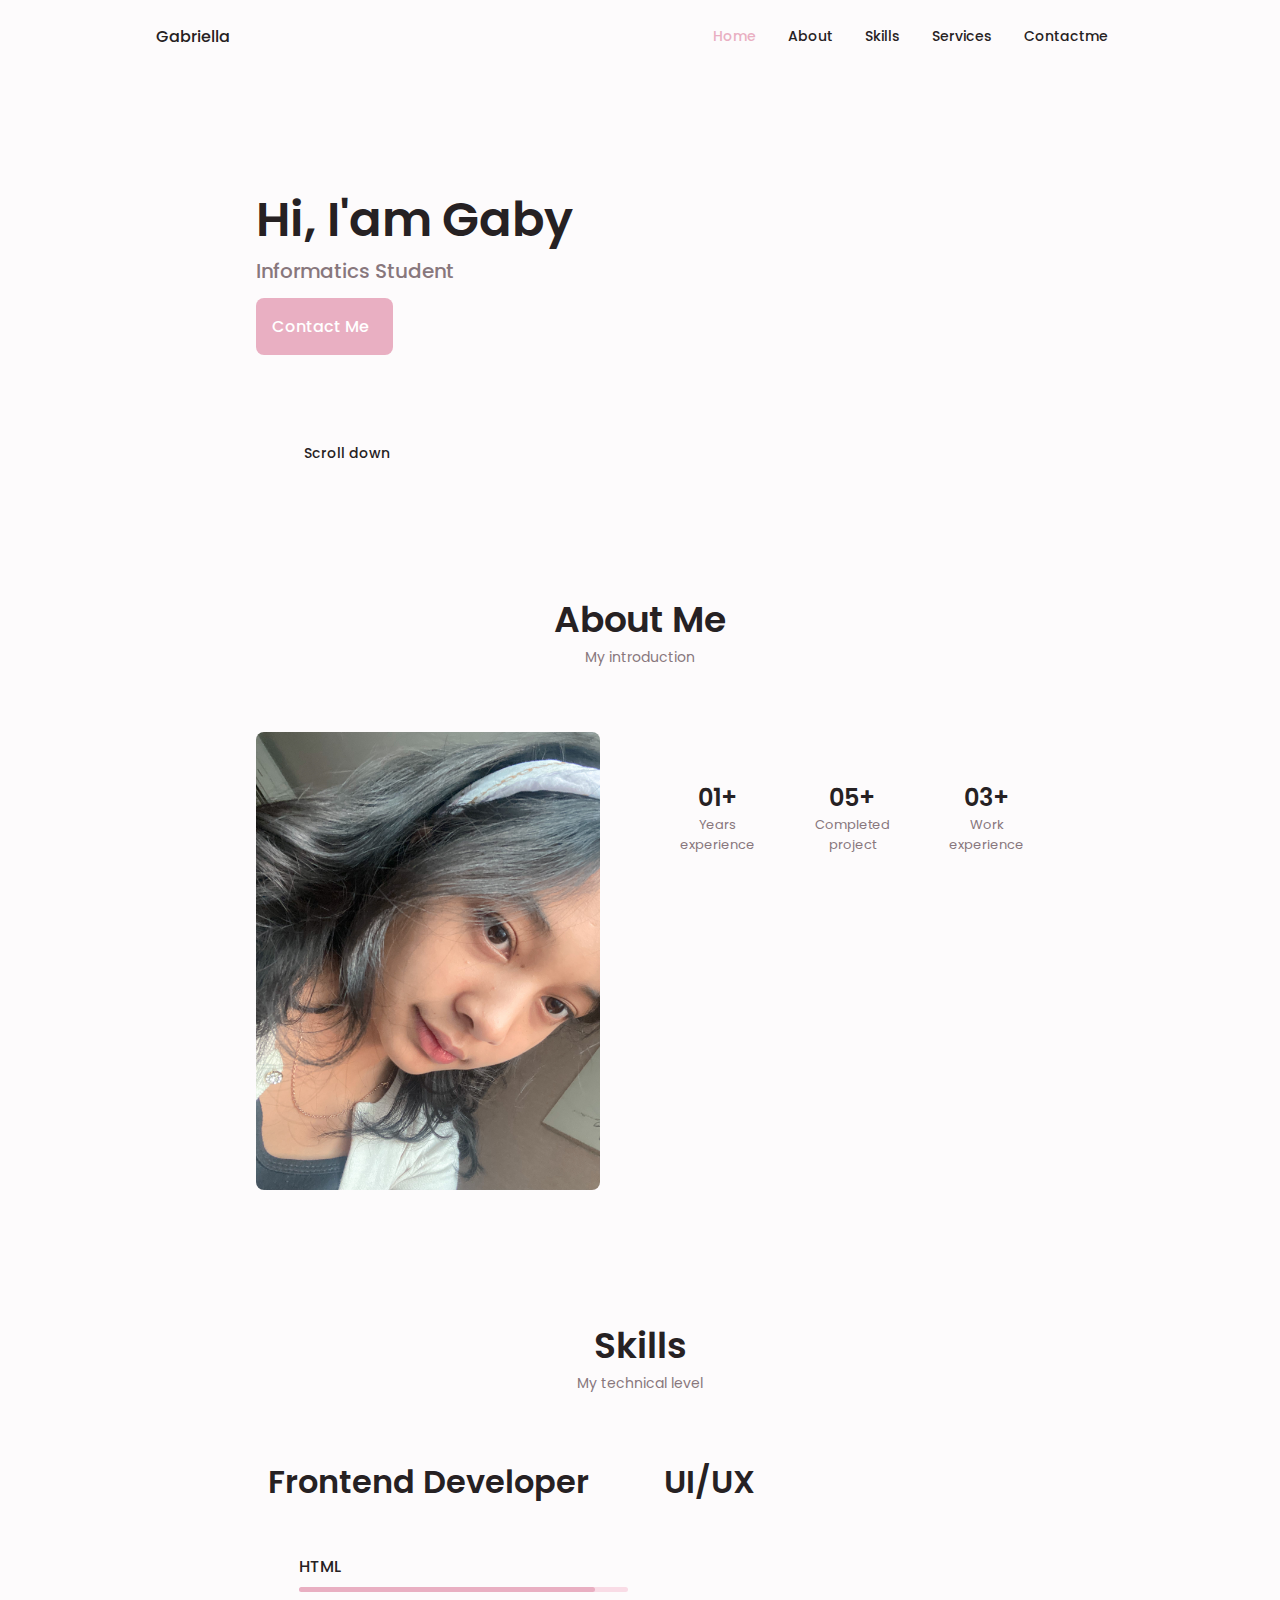
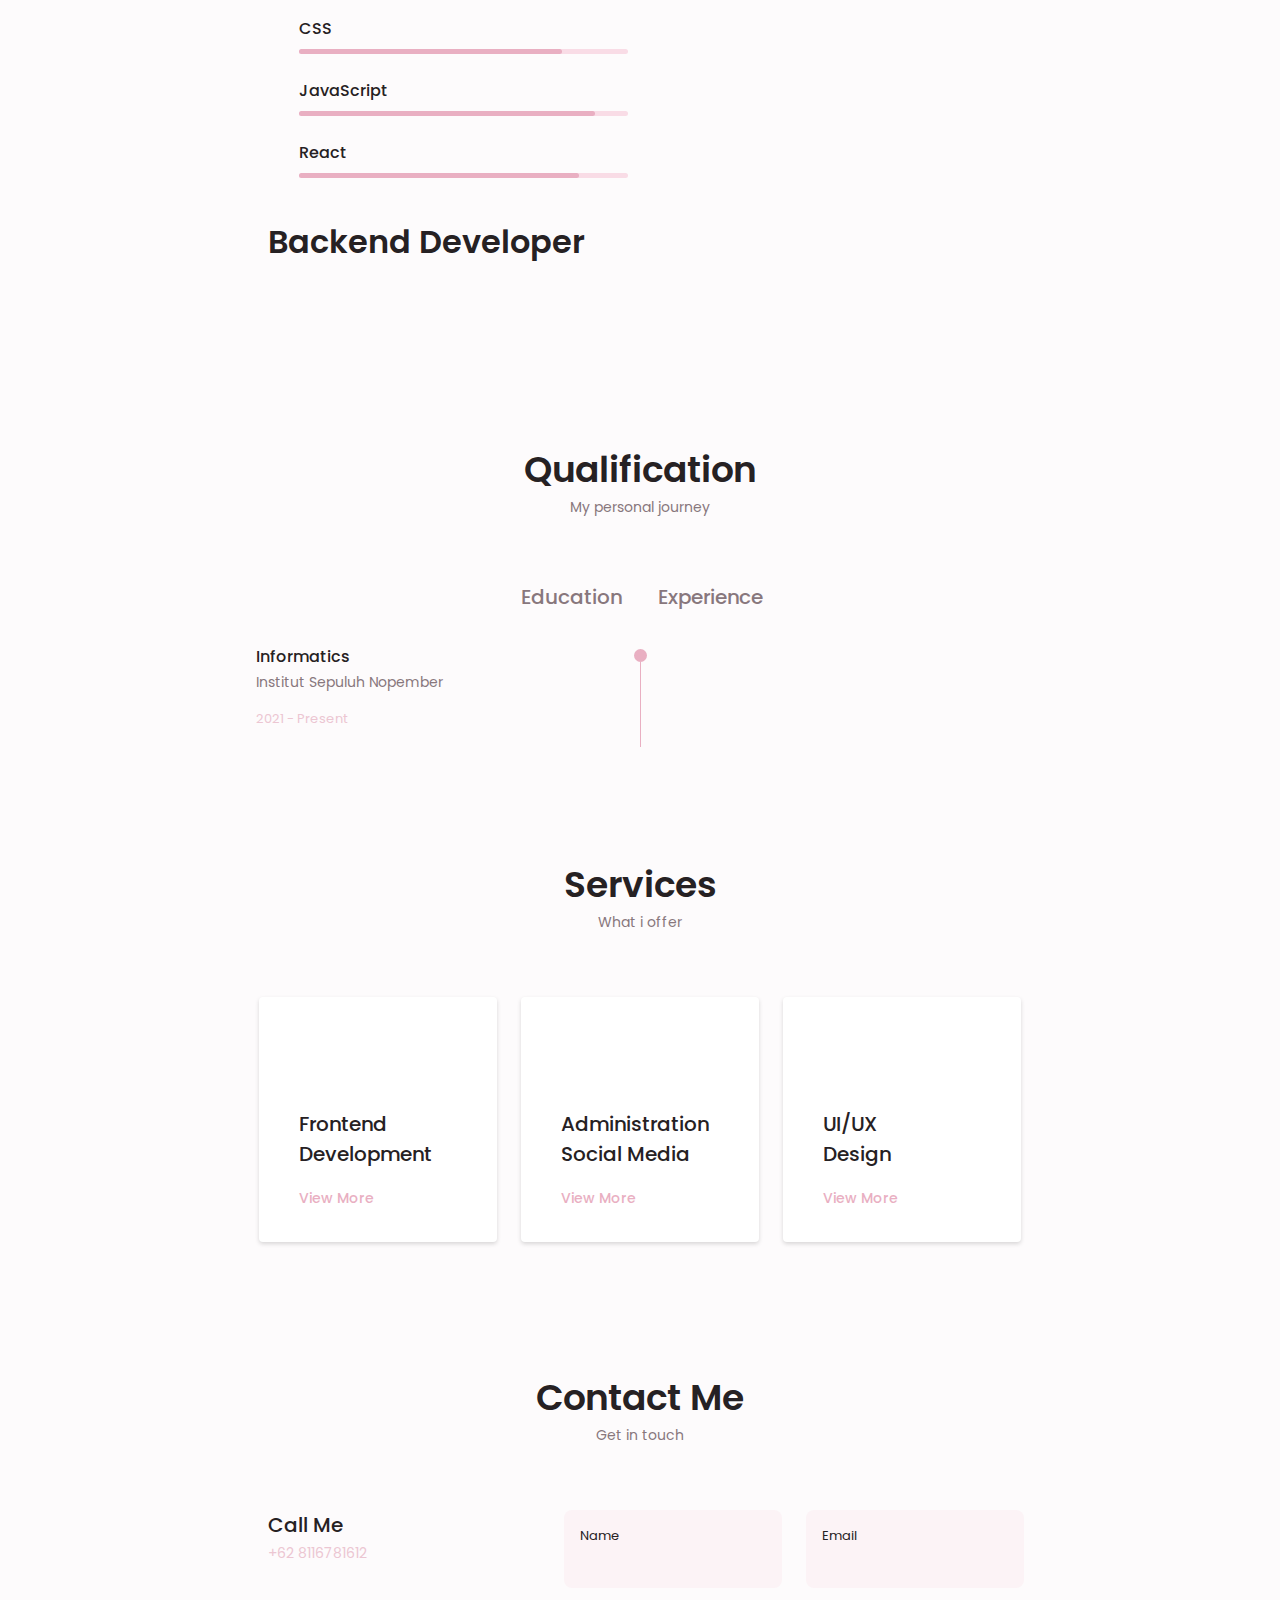
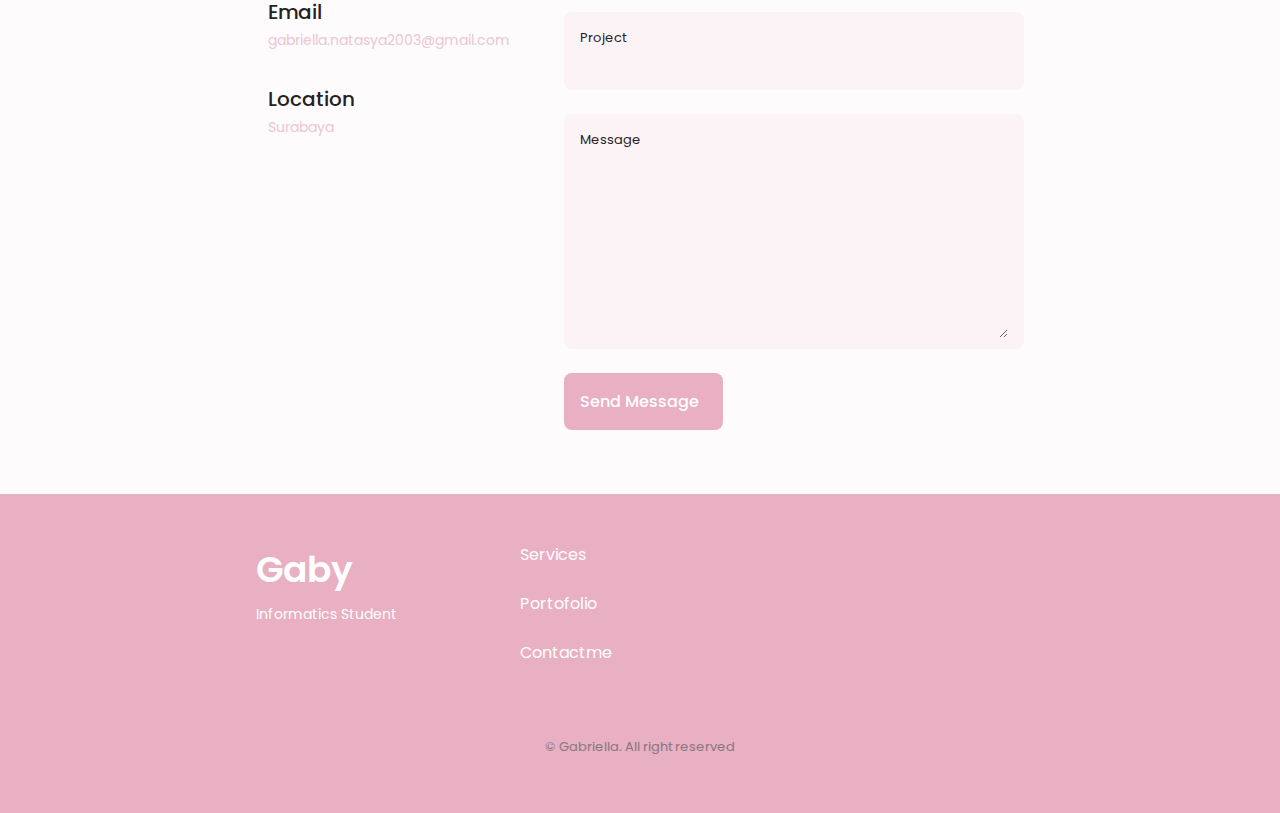
<file: index.html>
<!DOCTYPE html>
<html lang="en">
  <head>
    <meta charset="UTF-8" />
    <meta http-equiv="X-UA-Compatible" content="IE=edge" />
    <meta name="viewport" content="width=device-width, initial-scale=1.0" />
    <title>Gaby's Website ❤️</title>
    <link rel="icon" href="assets/favicon.ico" />

    <!--===================================== UNICONS ======================================-->
    <link
      rel="stylesheet"
      href="https://unicons.iconscout.com/release/v4.0.0/css/line.css"
    />

    <!--=================================== SWIPER CSS ======================================-->
    <link rel="stylesheet" href="assets/css/swiper-bundle.min.css" />

    <!--======================================= CSS ======================================-->
    <link rel="stylesheet" href="assets/css/styles.css" />
  </head>
  <body>
    <!--==================================== HEADER ======================================-->
    <header class="header" id="header">
      <nav class="nav container">
        <a href="#" class="nav__logo">Gabriella</a>

        <div class="nav__menu" id="nav-menu">
          <ul class="nav__list grid">
            <li class="nav__item">
              <a href="#home" class="nav__link active-link">
                <i class="uil uil-estate nav__icon"></i> Home
              </a>
            </li>
            <li class="nav__item">
              <a href="#about" class="nav__link">
                <i class="uil uil-user nav__icon"></i> About
              </a>
            </li>
            <li class="nav__item">
              <a href="#skills" class="nav__link">
                <i class="uil uil-file-alt nav__icon"></i> Skills
              </a>
            </li>
            <li class="nav__item">
              <a href="#services" class="nav__link">
                <i class="uil uil-briefcase nav__icon"></i> Services
              </a>
            </li>
            <!-- <li class="nav__item">
              <a href="#portofolio" class="nav__link">
                <i class="uil uil-scenery nav__icon"></i> Portofolio
              </a>
            </li> -->
            <li class="nav__item">
              <a href="#contact" class="nav__link">
                <i class="uil uil-message nav__icon"></i> Contactme
              </a>
            </li>
          </ul>
          <i class="uil uil-times nav__close" id="nav-close"></i>
        </div>

        <div class="nav__btns">
          <!--Theme change button-->
          <i class="uil uil-moon change-theme" id="theme-button"></i>

          <div class="nav__toggle" id="nav-toggle">
            <i class="uil uil-apps"></i>
          </div>
        </div>
      </nav>
    </header>

    <!--===================================== MAIN ======================================-->
    <main class="main">
      <!--===================================== HOME ======================================-->
      <section class="home section" id="home">
        <div class="home__container container grid">
          <div class="home__content grid">

            <div class="home__data">
              <h1 class="home__title">Hi, I'am Gaby</h1>
              <h3 class="home__subtitle">Informatics Student</h3>

              <a href="#contact" class="button button--flex">
                Contact Me <i class="uil uil-message button__icon"></i>
              </a>
            </div>
          </div>

          <div class="home__scroll">
            <a href="#about" class="home__scroll-button button--flex">
              <i class="uil uil-mouse-alt home__scroll-mouse"></i>
              <span class="home__scroll-name">Scroll down</span>
              <i class="uil uil-arrow-down home__scroll-arrow"></i>
            </a>
          </div>
        </div>
      </section>

      <!--===================================== ABOUT ======================================-->
      <section class="about section" id="about">
        <h2 class="section__title">About Me</h2>
        <span class="section__subtitle">My introduction</span>

        <div class="about__container container grid">
          <img src="assets/img/about.jpg" alt="" class="about__img" />

          <div class="about__data">
            <p class="about__description"></p>

            <div class="about__info">
              <div>
                <span class="about__info-title">01+</span>
                <span class="about__info-name"
                  >Years <br />
                  experience</span
                >
              </div>

              <div>
                <span class="about__info-title">05+</span>
                <span class="about__info-name"
                  >Completed <br />
                  project</span
                >
              </div>

              <div>
                <span class="about__info-title">03+</span>
                <span class="about__info-name"
                  >Work <br />
                  experience</span
                >
              </div>
            </div>
          </div>
        </div>
      </section>

      <!--===================================== SKILLS ======================================-->
      <section class="skills section" id="skills">
        <h2 class="section__title">Skills</h2>
        <span class="section__subtitle">My technical level</span>

        <div class="skills__container container grid">
          <div>
            <!--========================= SKILLS 1 ==========================-->
            <div class="skills__content skills__open">
              <div class="skills__header">
                <i class="uil uil-brackets-curly skills__icon"></i>

                <div>
                  <h1 class="skills__titles">Frontend Developer</h1>
                  <!-- <span class="skills__subtitle">More than ... years</span> -->
                </div>

                <i class="uil uil-angle-down skills__arrow"></i>
              </div>

              <div class="skills__list grid">
                <div class="skills__data">
                  <div class="skills__titles">
                    <h3 class="skills__name">HTML</h3>
                  </div>
                  <div class="skills__bar">
                    <span class="skills__percentage skills__html"></span>
                  </div>
                </div>

                <div class="skills__data">
                  <div class="skills__titles">
                    <h3 class="skills__name">CSS</h3>
                  </div>
                  <div class="skills__bar">
                    <span class="skills__percentage skills__css"></span>
                  </div>
                </div>

                <div class="skills__data">
                  <div class="skills__titles">
                    <h3 class="skills__name">JavaScript</h3>
                  </div>
                  <div class="skills__bar">
                    <span class="skills__percentage skills__js"></span>
                  </div>
                </div>

                <div class="skills__data">
                  <div class="skills__titles">
                    <h3 class="skills__name">React</h3>
                  </div>
                  <div class="skills__bar">
                    <span class="skills__percentage skills__react"></span>
                  </div>
                </div>
              </div>
            </div>

            <!--========================= SKILLS 2 ==========================-->
            <div class="skills__content skills__close">
              <div class="skills__header">
                <i class="uil uil-server-network skills__icon"></i>

                <div>
                  <h1 class="skills__titles">Backend Developer</h1>
                </div>
              </div>
            </div>
          </div>

          <div>
            <!--========================= SKILLS 3 ==========================-->
            <div class="skills__content skills__close">
              <div class="skills__header">
                <i class="uil uil-swatchbook skills__icon"></i>

                <div>
                  <h1 class="skills__titles">UI/UX</h1>
                  <!-- <span class="skills__subtitle">More than ... years</span> -->
                </div>

                <i class="uil uil-angle-down skills__arrow"></i>
              </div>

              <div class="skills__list grid">
                <div class="skills__data">
                  <div class="skills__titles">
                    <h3 class="skills__name">Figma</h3>
                  </div>
                  <div class="skills__bar">
                    <span class="skills__percentage skills__figma"></span>
                  </div>
                </div>

                <div class="skills__data">
                  <div class="skills__titles">
                    <h3 class="skills__name">Canva</h3>
                  </div>
                  <div class="skills__bar">
                    <span class="skills__percentage skills__photoshop"></span>
                  </div>
                </div>
              </div>
            </div>
          </div>
        </div>
      </section>

      <!--==================================== QUALIFICATION ======================================-->
      <section class="qualification section">
        <h2 class="section__title">Qualification</h2>
        <span class="section__subtitle">My personal journey</span>

        <div class="qualification__container container">
          <div class="qualification__tabs">
            <div
              class="qualification__button button--flex qualification__active"
              data-target="#education"
            >
              <i class="uil uil-graduation-cap qualification__icon"></i>
              Education
            </div>

            <div class="qualification__button button--flex" data-target="#work">
              <i class="uil uil-briefcase-alt qualification__icon"></i>
              Experience
            </div>
          </div>

          <div class="qualification__sections">
            <!--============================== QUALIFICATION CONTENT 1 ================================-->
            <div
              class="qualification__content qualification__active"
              data-content
              id="education"
            >
              <!--============================ QUALIFICATION 1 ================================-->
              <div class="qualification__data">
                <div>
                  <h3 class="qualification__title">Informatics</h3>
                  <spann class="qualification__subtitle"
                    >Institut Sepuluh Nopember</spann
                  >
                  <div class="qualification__calendar">
                    <i class="uil uil-calendar-alt"></i>
                    2021 - Present
                  </div>
                </div>

                <div>
                  <span class="qualification__rounder"></span>
                  <span class="qualification__line"></span>
                </div>
              </div>
            </div>

            <!--============================== QUALIFICATION CONTENT 2 ================================-->
            <div class="qualification__content" data-content id="work">
              <!--============================ QUALIFICATION 1 ================================-->
              <div class="qualification__data">
                <div>
                  <h3 class="qualification__title">Luno Indonesia</h3>
                  <spann class="qualification__subtitle"
                    >Admin Social Communication</spann
                  >
                  <div class="qualification__calendar">
                    <i class="uil uil-calendar-alt"></i>
                    June 2021 - Present
                  </div>
                </div>

                <div>
                  <span class="qualification__rounder"></span>
                  <span class="qualification__line"></span>
                </div>
              </div>

              <!--============================ QUALIFICATION 2 ================================-->
              <div class="qualification__data">
                <div></div>

                <div>
                  <span class="qualification__rounder"></span>
                  <span class="qualification__line"></span>
                </div>

                <div class="qualification__part">
                  <h3 class="qualification__title">FOX ITS</h3>
                  <spann class="qualification__subtitle"
                    >Sponsorship Division</spann
                  >
                  <div class="qualification__calendar">
                    <i class="uil uil-calendar-alt"></i>
                    April 2022- October
                  </div>
                </div>
              </div>
              <!--============================ QUALIFICATION 3 ================================-->
              <div class="qualification__data">
                <div>
                  <h3 class="qualification__title">Schematics ITS</h3>
                  <spann class="qualification__subtitle"
                    >Sponsorship Division</spann
                  >
                  <div class="qualification__calendar">
                    <i class="uil uil-calendar-alt"></i>
                    May 2022 - Present
                  </div>
                </div>

                <div>
                  <span class="qualification__rounder"></span>
                  <!-- <span class="qualification__line"></span> -->
                </div>
              </div>
            </div>
          </div>
        </div>
      </section>

      <!--==================================== SERVICES ======================================-->
      <section class="services section" id="services">
        <h2 class="section__title">Services</h2>
        <span class="section__subtitle">What i offer</span>

        <div class="services__container container grid">
          <!--============================== SERVICES 1 ================================-->
          <div class="services__content">
            <div>
              <i class="uil uil-web-grid services__icon"></i>
              <h3 class="services__title">
                Frontend <br />
                Development
              </h3>
            </div>

            <span
              class="button button--flex button--small button--link services__button"
            >
              View More
              <i class="uil uil-arrow-right button__icon"></i>
            </span>

            <div class="services__modal">
              <div class="services__modal-content">
                <h4 class="services__modal-title">Frontend <br /></h4>
                <i class="uil uil-times services__modal-close"></i>
              </div>
            </div>
          </div>

          <!--============================== SERVICES 2 ================================-->
          <div class="services__content">
            <div>
              <i class="uil uil-arrow services__icon"></i>
              <h3 class="services__title">
                Administration Social Media <br />
              </h3>
            </div>

            <span
              class="button button--flex button--small button--link services__button"
            >
              View More
              <i class="uil uil-arrow-right button__icon"></i>
            </span>

            <div class="services__modal">
              <div class="services__modal-content">
                <h4 class="services__modal-title">
                  Administration Social Media <br />
                </h4>
                <i class="uil uil-times services__modal-close"></i>
              </div>
            </div>
          </div>

          <!--============================== SERVICES 3 ================================-->
          <div class="services__content">
            <div>
              <i class="uil uil-pen services__icon"></i>
              <h3 class="services__title">
                UI/UX<br />
                Design
              </h3>
            </div>

            <span
              class="button button--flex button--small button--link services__button"
            >
              View More
              <i class="uil uil-arrow-right button__icon"></i>
            </span>

            <div class="services__modal">
              <div class="services__modal-content">
                <h4 class="services__modal-title">UI/UX <br /></h4>
                <i class="uil uil-times services__modal-close"></i>
              </div>
            </div>
          </div>
        </div>
      </section>

      <!--==================================== PORTOFOLIO ======================================-->
      <!-- <section class="portofolio section" id="portofolio">
        <h2 class="section__title">Portofolio</h2>
        <span class="section__subtitle">Most Recent Project</span>

        <div class="portofolio__container container swiper mySwiper">
          <div class="swiper-wrapper"> -->
            <!--============================== PORTOFOLIO 1 ================================-->
            <!-- <div class="portofolio__content swiper-slide">
              <div class="portofolio__data">
                <h3 class="portofolio__title">Filin Movie</h3>
                <p class="portofolio__description">
                  Apllication streaming movie
                </p>
              </div>
            </div> -->

            <!--============================== PORTOFOLIO 2 ================================-->
            <!-- <div class="portofolio__content swiper-slide">
              <div class="portofolio__data">
                <h3 class="portofolio__title">Fundle</h3>
                <p class="portofolio__description">Website for fundraising</p>
              </div>
            </div> -->

            <!--============================== PORTOFOLIO 3 ================================-->
            <!-- <div class="portofolio__content swiper-slide">
              <div class="portofolio__data">
                <h3 class="portofolio__title">Netflix Clone</h3>
                <p class="portofolio__description">
                  Build and Deploy Frontend Netflix Clone
                </p>
              </div>
            </div>
          </div> -->

          <!-- Add Arrows -->
          <!-- <div class="swiper-button-next">
            <i class="uil uil-angle-right-b swiper-portofolio-icon"></i>
          </div>
          <div class="swiper-button-prev">
            <i class="uil uil-angle-left-b swiper-portofolio-icon"></i>
          </div> -->

          <!-- Add Pagination -->
          <!-- <div class="swiper-pagination"></div>
        </div>
      </section> -->

      <!--==================================== CONTACT ME ======================================-->
      <section class="contact section" id="contact">
        <h2 class="section__title">Contact Me</h2>
        <span class="section__subtitle">Get in touch</span>

        <div class="contact__container container grid">
          <div>
            <div class="contact__information">
              <i class="uil uil-phone contact__icon"></i>

              <div>
                <h3 class="contact__title">Call Me</h3>
                <span class="contact__subtitle">+62 8116781612</span>
              </div>
            </div>

            <div class="contact__information">
              <i class="uil uil-envelope contact__icon"></i>

              <div>
                <h3 class="contact__title">Email</h3>
                <span class="contact__subtitle"
                  >gabriella.natasya2003@gmail.com</span
                >
              </div>
            </div>

            <div class="contact__information">
              <i class="uil uil-map-marker contact__icon"></i>

              <div>
                <h3 class="contact__title">Location</h3>
                <span class="contact__subtitle">Surabaya</span>
              </div>
            </div>
          </div>
          <form action="" class="contact__form grid">
            <div class="contact__inputs grid">
              <div class="contact__content">
                <label for="" class="contact__label">Name</label>
                <input type="text" class="contact__input" />
              </div>

              <div class="contact__content">
                <label for="" class="contact__label">Email</label>
                <input type="email" class="contact__input" />
              </div>
            </div>
            <div class="contact__content">
              <label for="" class="contact__label">Project</label>
              <input type="text" class="contact__input" />
            </div>

            <div class="contact__content">
              <label for="" class="contact__label">Message</label>
              <textarea
                name=""
                id=""
                cols="0"
                rows="7"
                class="contact__input"
              ></textarea>
            </div>

            <div>
              <a href="#" class="button button--flex">
                Send Message
                <i class="uil uil-message button__icon"></i>
              </a>
            </div>
          </form>
        </div>
      </section>
    </main>

    <!--==================================== FOOTER ======================================-->
    <footer class="footer">
      <div class="footer__bg">
        <div class="footer__container container grid">
          <div>
            <h1 class="footer__title">Gaby</h1>
            <span class="footer__subtitle">Informatics Student</span>
          </div>

          <ul class="footer__links">
            <li>
              <a href="#services" class="footer__link">Services</a>
            </li>
            <li>
              <a href="#portofolio" class="footer__link">Portofolio</a>
            </li>
            <li>
              <a href="#contact" class="footer__link">Contactme</a>
            </li>
          </ul>

          <div class="footer__socials">
            <a href="#" target="_blank" class="footer__social">
              <i class="uil uil-facebook-f"></i>
            </a>

            <a
              href="https://www.instagram.com/gabriella.natasya"
              target="_blank"
              class="footer__social"
            >
              <i class="uil uil-instagram"></i>
            </a>

            <a href="#" target="_blank" class="footer__social">
              <i class="uil uil-twitter-alt"></i>
            </a>
          </div>
        </div>

        <p class="footer__copy">&#169; Gabriella. All right reserved</p>
      </div>
    </footer>

    <!--================================== SCROLL TOP ======================================-->
    <a href="#" class="scrollup" id="scroll-up">
      <i class="uil uil-arrow-up scrollup__icon"></i>
    </a>

    <!--=================================== SWIPER JS ======================================-->
    <script src="assets/js/swiper-bundle.min.js"></script>
    <script src="https://cdn.jsdelivr.net/npm/swiper/swiper-bundle.min.js"></script>
    <script>
      var swiper = new Swiper(".mySwiper", {
        cssMode: true,
        navigation: {
          nextEl: ".swiper-button-next",
          prevEl: ".swiper-button-prev",
        },
        pagination: {
          el: ".swiper-pagination",
          clickable: true,
        },
      });
    </script>
    <!--==================================== MAIN JS ======================================-->
    <script src="assets/js/main.js"></script>
  </body>
</html>
</file>
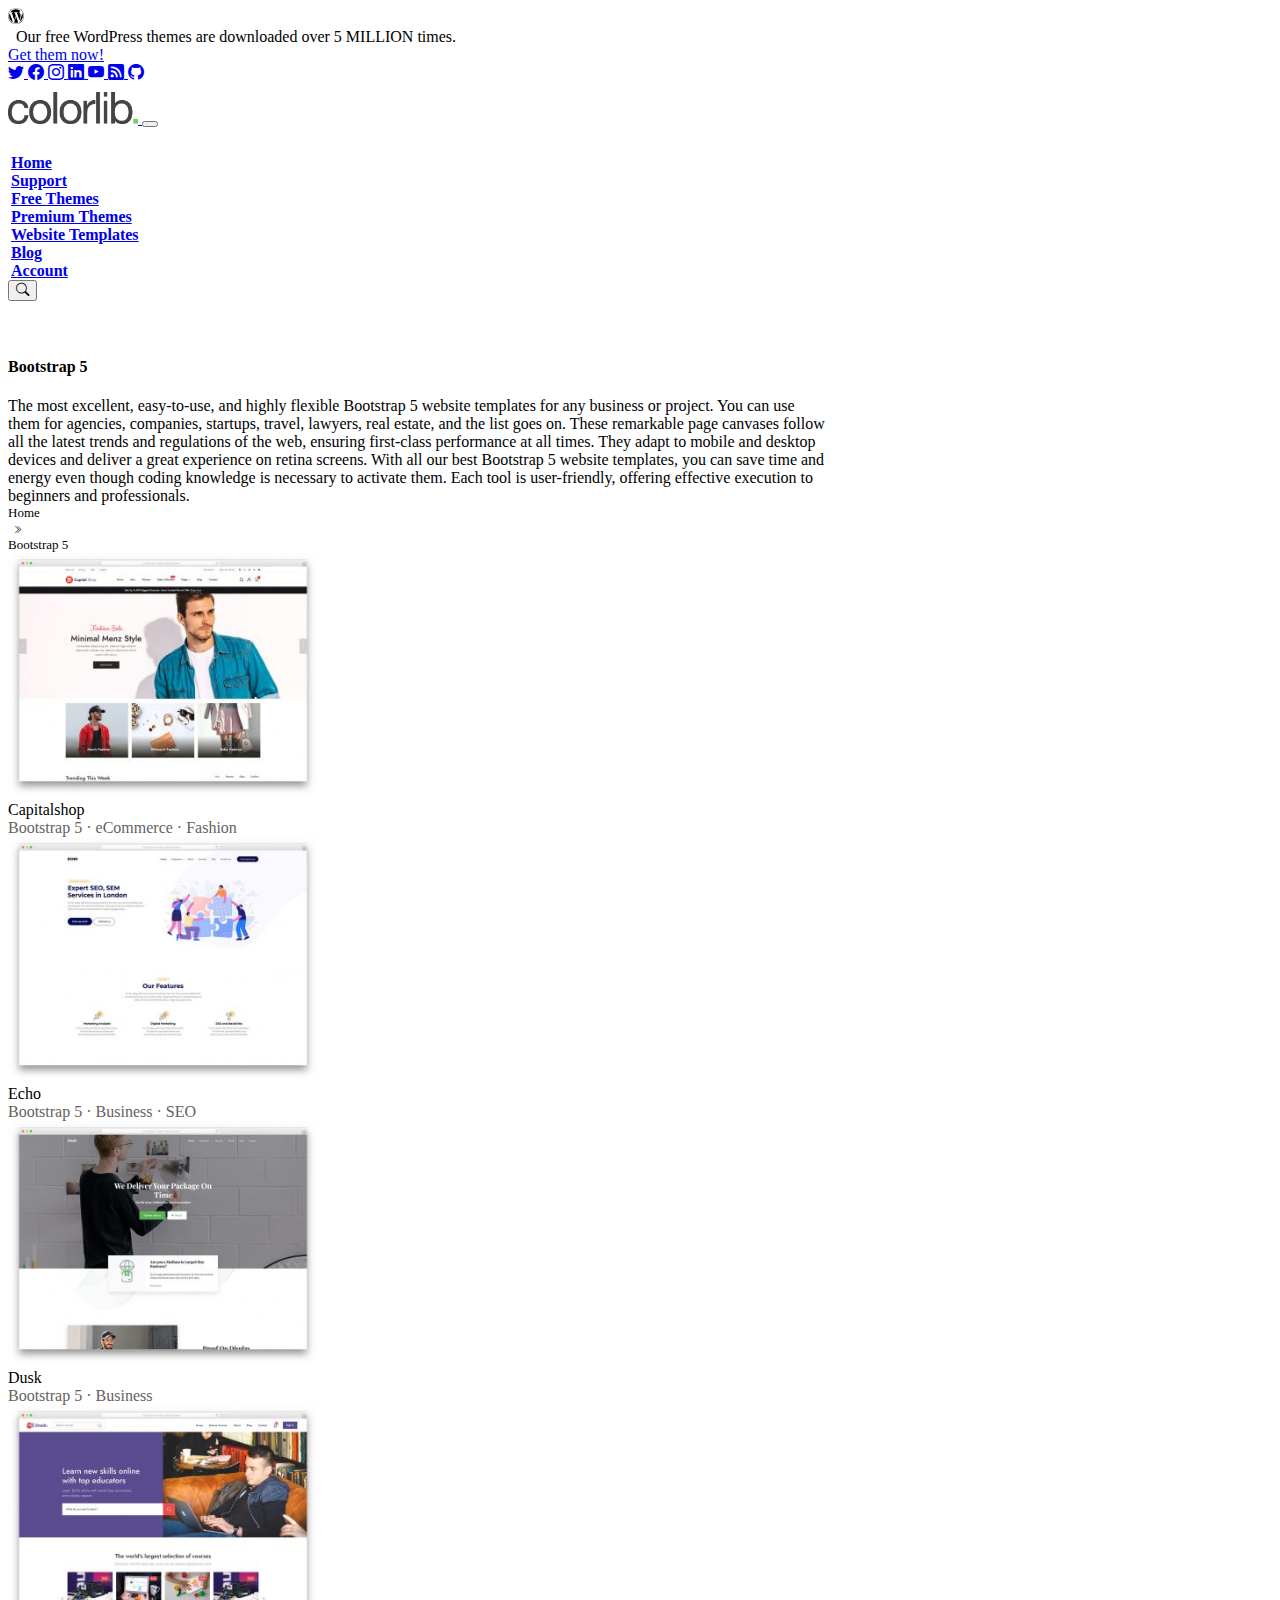
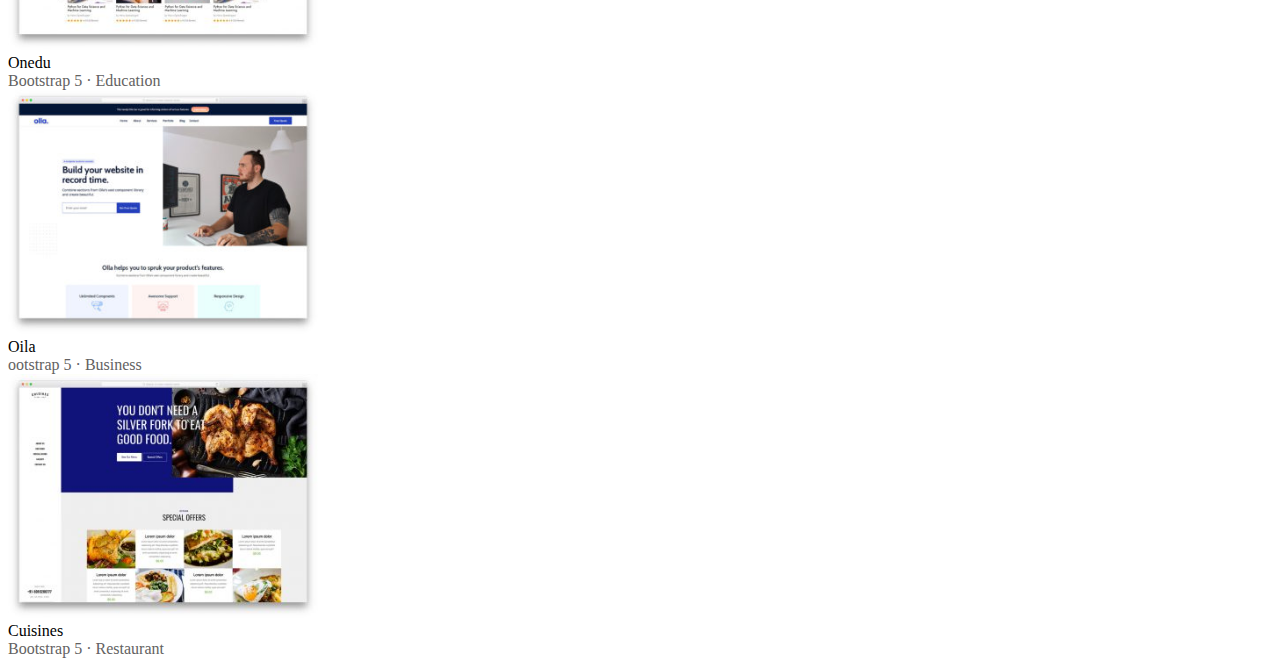
<file: Tugas 3/index.html>
<!DOCTYPE html>
<html lang="en">
  <head>
    <meta charset="UTF-8" />
    <meta name="viewport" content="width=device-width, initial-scale=1.0" />
    <title>Tugas 3</title>
    <link
      href="https://cdn.jsdelivr.net/npm/bootstrap@5.3.2/dist/css/bootstrap.min.css"
      rel="stylesheet"
      integrity="sha384-T3c6CoIi6uLrA9TneNEoa7RxnatzjcDSCmG1MXxSR1GAsXEV/Dwwykc2MPK8M2HN"
      crossorigin="anonymous"
    />
    <link rel="stylesheet" href="https://cdn.jsdelivr.net/npm/bootstrap-icons@1.3.0/font/bootstrap-icons.css">
    <link rel="stylesheet" href="/Tugas 3/styles.css" />
  </head>
  <body>
    <section class="text-bg-primary py-4">
      <div class="container d-flex align-items-center justify-content-between">
        <div class="d-inline-flex align-items-center">
          <svg xmlns="http://www.w3.org/2000/svg" width="16" height="16" fill="currentColor" class="bi bi-wordpress" viewBox="0 0 16 16">
            <path d="M12.633 7.653c0-.848-.305-1.435-.566-1.892l-.08-.13c-.317-.51-.594-.958-.594-1.48 0-.63.478-1.218 1.152-1.218.02 0 .039.002.058.003l.031.003A6.838 6.838 0 0 0 8 1.137 6.855 6.855 0 0 0 2.266 4.23c.16.005.313.009.442.009.717 0 1.828-.087 1.828-.087.37-.022.414.521.044.565 0 0-.371.044-.785.065l2.5 7.434 1.5-4.506-1.07-2.929c-.369-.022-.719-.065-.719-.065-.37-.022-.326-.588.043-.566 0 0 1.134.087 1.808.087.718 0 1.83-.087 1.83-.087.37-.022.413.522.043.566 0 0-.372.043-.785.065l2.48 7.377.684-2.287.054-.173c.27-.86.469-1.495.469-2.046zM1.137 8a6.864 6.864 0 0 0 3.868 6.176L1.73 5.206A6.837 6.837 0 0 0 1.137 8z"/>
            <path d="M6.061 14.583 8.121 8.6l2.109 5.78c.014.033.03.064.049.094a6.854 6.854 0 0 1-4.218.109zm7.96-9.876c.03.219.047.453.047.706 0 .696-.13 1.479-.522 2.458l-2.096 6.06a6.86 6.86 0 0 0 2.572-9.224z"/>
            <path fill-rule="evenodd" d="M0 8c0-4.411 3.589-8 8-8 4.41 0 8 3.589 8 8s-3.59 8-8 8c-4.411 0-8-3.589-8-8zm.367 0c0 4.209 3.424 7.633 7.633 7.633 4.208 0 7.632-3.424 7.632-7.633C15.632 3.79 12.208.367 8 .367 3.79.367.367 3.79.367 8z"/>
          </svg>
          <p class="fw-bold">&nbsp; Our free WordPress themes are downloaded over 5 MILLION times. &nbsp;</p>
          <a href="#" class="text-light fw-light text-decoration-none">Get them now!</a>
        </div>
        <div>
          <a href="#" class="px-1">
            <i class="bi bi-twitter text-white"></i>
          </a>
          <a href="#" class="px-1">
            <i class="bi bi-facebook text-white"></i>
          </a>
          <a href="#" class="px-1">
            <i class="bi bi-instagram text-white"></i>
          </a>
          <a href="#" class="px-1">
            <i class="bi bi-linkedin text-white"></i>
          </a>
          <a href="#" class="px-1">
            <i class="bi bi-youtube text-white"></i>
          </a>
          <a href="#" class="px-1">
            <i class="bi bi-rss-fill text-white"></i>
          </a>
          <a href="#" class="px-1">
            <i class="bi bi-github text-white"></i>
          </a>
        </div>
      </div>
    </section>
    <nav class="navbar navbar-expand-lg">
      <div class="container">
        <a class="navbar-brand" href="#">
            <img src="/Tugas 3/images/logo.webp" alt="logo" width="130">
        </a>
        <button
          class="navbar-toggler"
          type="button"
          data-bs-toggle="collapse"
          data-bs-target="#navbarSupportedContent"
          aria-controls="navbarSupportedContent"
          aria-expanded="false"
          aria-label="Toggle navigation"
        >
          <span class="navbar-toggler-icon"></span>
        </button>
        <div class="collapse navbar-collapse" id="navbarSupportedContent">
          <ul class="navbar-nav ms-auto mb-2 mb-lg-0">
            <li class="nav-item">
              <a class="nav-link" href="#Home">Home</a>
            </li>
            <li class="nav-item">
              <a class="nav-link" href="#Support">Support</a>
            </li>
            <li class="nav-item">
              <a class="nav-link" href="#FreeThemes">Free Themes</a>
            </li>
            <li class="nav-item">
              <a class="nav-link" href="#">Premium Themes</a>
            </li>
            <li class="nav-item">
              <a class="nav-link" href="#">Website Templates</a>
            </li>
            <li class="nav-item">
              <a class="nav-link" href="#">Blog</a>
            </li>
            <li class="nav-item">
              <a class="nav-link" href="#">Account</a>
            </li>
            <button class="btn" type="button">
              <i class="bi bi-search"></i>
            </button>
        </div>
      </div>
    </nav>
    <div class="bg-light mt-2.5 border">
      <div class="container pt-3 pb-3">
        <h4>Bootstrap 5</h4>
        <p class="text-muted paragraph">The most excellent, easy-to-use, and highly flexible Bootstrap 5 website templates for any business or project. You can use them for agencies, companies, startups, travel, lawyers, real estate, and the list goes on. These remarkable page canvases follow all the latest trends and regulations of the web, ensuring first-class performance at all times. They adapt to mobile and desktop devices and deliver a great experience on retina screens. With all our best Bootstrap 5 website templates, you can save time and energy even though coding knowledge is necessary to activate them. Each tool is user-friendly, offering effective execution to beginners and professionals.</p>
        <div class="d-flex breadcrumb align-items-center mt-2">
          <p class="active text-secondary">Home</p>
          <i class="bi bi-chevron-double-right" width="6"></i>
          <p class="text-black-50">Bootstrap 5</p>
        </div>
      </div>
    </div>
    <div class="container mt-5">
      <div class="row row-cols-3">
        <div class="images-item">
          <img src="/Tugas 3/images/1.jpg" alt="img-1" width="310">
          <div class="pt-2 pb-3">
            <p class="fw-bold">Capitalshop</p>
            <p class="images-p">Bootstrap 5 · eCommerce · Fashion</p>
          </div>
        </div>
        <div class="images-item">
          <img src="/Tugas 3/images/2.jpg" alt="img-2" width="310">
          <div class="pt-2 pb-3">
            <p class="fw-bold">Echo</p>
            <p class="images-p">Bootstrap 5 · Business · SEO</p>
          </div>
        </div>
        <div class="images-item">
          <img src="/Tugas 3/images/3.jpg" alt="img-3" width="310">
          <div class="pt-2 pb-3">
            <p class="fw-bold">Dusk</p>
            <p class="images-p">Bootstrap 5 · Business</p>
          </div>
        </div>
        <div class="images-item">
          <img src="/Tugas 3/images/4.jpg" alt="img-4" width="310">
          <div class="pt-2 pb-3">
            <p class="fw-bold">Onedu</p>
            <p class="images-p">Bootstrap 5 · Education</p>
          </div>
        </div>
        <div class="images-item">
          <img src="/Tugas 3/images/5.jpg" alt="img-5" width="310">
          <div class="pt-2 pb-3">
            <p class="fw-bold">Oila</p>
            <p class="images-p">ootstrap 5 · Business</p>
          </div>
        </div>
        <div class="images-item">
          <img src="/Tugas 3/images/6.jpg" alt="img-6" width="310">
          <div class="pt-2 pb-3">
            <p class="fw-bold">Cuisines</p>
            <p class="images-p">Bootstrap 5 · Restaurant</p>
          </div>
        </div>
      </div>
    </div>
  </body>
</html>
</file>
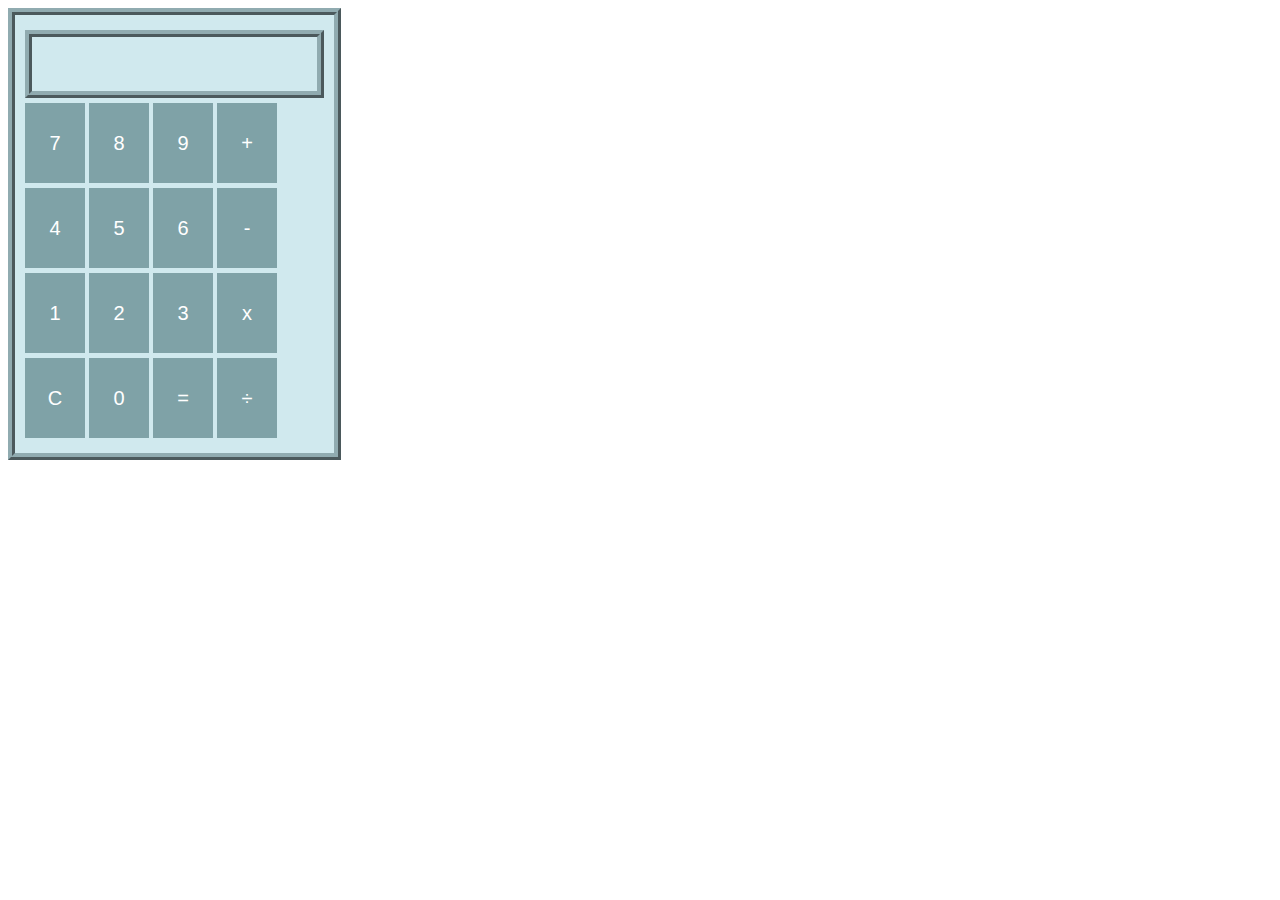
<file: Tugas 4/index.html>
<!DOCTYPE html>
<html>
  <head>
    <title>Calculator</title>
    <link
      href="https://cdn.jsdelivr.net/npm/bootstrap@5.3.2/dist/css/bootstrap.min.css"
      rel="stylesheet"
      integrity="sha384-T3c6CoIi6uLrA9TneNEoa7RxnatzjcDSCmG1MXxSR1GAsXEV/Dwwykc2MPK8M2HN"
      crossorigin="anonymous"
    />
    <style>
      .container {
        background-color: #d0e9ee;
        width: fit-content;
        padding: 15px 10px 15px 10px;
        border: 2mm ridge #90abb0;
      }

      input[type="text"] {
        font-size: 30px;
        font-weight: 600;
        width: 255px;
        padding: 10px 15px 10px 15px;
        color: #445e62;
        background-color: #d0e9ee;
        border: 2mm ridge #90abb0;
      }
      
      button {
        background-color: #7fa2a7;
        width: 60px;
        height: 80px;
        font-size: 20px;
        font-weight: 500;
        color: white;
        margin-top: 5px;
        border: 0;
      }
    </style>
  </head>
  <body>
    <main class="d-flex flex-column align-items-center">
      <div class="container mt-5">
        <input type="text" id="display" readonly class="mb-2"/>
        <div>
          <button onclick="appendToDisplay('7')">7</button>
          <button onclick="appendToDisplay('8')">8</button>
          <button onclick="appendToDisplay('9')">9</button>
          <button onclick="appendToDisplay('+')">+</button>
        </div>
        <div>
          <button onclick="appendToDisplay('4')">4</button>
          <button onclick="appendToDisplay('5')">5</button>
          <button onclick="appendToDisplay('6')">6</button>
          <button onclick="appendToDisplay('-')">-</button>
        </div>
        <div>
          <button onclick="appendToDisplay('1')">1</button>
          <button onclick="appendToDisplay('2')">2</button>
          <button onclick="appendToDisplay('3')">3</button>
          <button onclick="appendToDisplay('*')">x</button>
        </div>

        <div>
          <button onclick="clearDisplay()">C</button>
          <button onclick="appendToDisplay('0')">0</button>
          <button onclick="calculate()">=</button>
          <button onclick="appendToDisplay('/')">÷</button>
        </div>
      </div>
    </main>

    <script>
      function appendToDisplay(value) {
        document.getElementById("display").value += value;
      }

      function clearDisplay() {
        document.getElementById("display").value = "";
      }

      function calculate() {
        const result = eval(document.getElementById("display").value);
        document.getElementById("display").value = result;
      }
    </script>
  </body>
</html>
</file>
<file: assets/css/styles.css>
/*==================================== GOOGLE FONTS ======================================*/
@import url('https://fonts.googleapis.com/css2?family=Poppins:wght@400;500;600&display=swap');

/*==================================== VARIABLES CSS ======================================*/

:root{
    --header-height: 3rem;

    /*========== Colors =========*/
    /* Change favorite color */
    --hue-color: 700 ; /* purple 280, green 145, blue 220 pink 350*/

    /* HSL color mode */
    --first-color: hsl(var(--hue-color), 56%, 80%);
    --first-color-second: hsl(var(--hue-color), 56%, 80%);
    --first-color-alt: hsl(var(--hue-color), 549%, 70%);
    --frist-color-lighter: hsl(var(--hue-color), 70%, 92%);
    --title-color: hsl(var(--hue-color), 7%, 14%);
    --text-color: hsl(var(--hue-color), 7%, 50%);
    --text-color-light: hsl(var(--hue-color), 50%, 85%);
    --input-color: hsl(var(--hue-color), 58%, 97%);
    --body-color: hsl(var(--hue-color), 40%, 99%);
    --container-color: #FFF;
    --scroll-bar-color: hsl(var(--hue-color), 12%, 90%);
    --scroll-thumb-color: hsl(var(--hue-color), 12%, 80%);

    /*========== Font and typography =========*/
    --body-font: 'Poppins', sans-serif;

    /*.5rem = 8px, 1rem = 16px, 1.5rem = 24px ...*/
    --big-font-size: 2rem;
    --h1-font-size: 1.5rem;
    --h2-font-size: 1.25rem;
    --h3-font-size: 1.125rem;
    --normal-font-size: .938rem;
    --small-font-size: .813rem;
    --smaller-font-size: .75rem;

    /*========== Font weigth =========*/
    --font-medium: 500;
    --font-semi-bold: 600;

    /*========== Margenes Bottom =========*/
    /*.25rem = 4px, .5rem = 8px, .75rem = 12px ...*/
    --mb-0-25: .25rem;
    --mb-0-5: .5rem;
    --mb-0-75: .75rem;
    --mb-1: 1rem;
    --mb-1-5: 1.5rem;
    --mb-2: 2rem;
    --mb-2-5: 2.5rem;
    --mb-3: 3rem;

    /*========== z index =========*/
    --z-tooltip: 10;
    --z-fixed: 100;
    --z-modal: 1000;
    
}

/*Font size for large devices*/
@media  screen and (min-width: 968px) {
    :root {
        --big-font-size: 3rem;
        --h1-font-size: 2.25rem;
        --h2-font-size: 1.5rem;
        --h3-font-size: 1.25rem;
        --normal-font-size: 1rem;
        --small-font-size: .875rem;
        --smaller-font-size: .813rem;
    }
}

/*==================================== Variables Dark Theme ======================================*/
body.dark-theme{
    /* HSL color mode */
    --first-color-second: hsl(var(--hue-color), 20%, 8%);
    --title-color: hsl(var(--hue-color), 7%, 95%);
    --text-color: hsl(var(--hue-color), 7%, 75%);
    --input-color: hsl(var(--hue-color), 28%, 16%);
    --body-color: hsl(var(--hue-color), 28%, 12%);
    --container-color: hsl(var(--hue-color), 29%, 16%);
    --scroll-bar-color: hsl(var(--hue-color), 12%, 48%);
    --scroll-thumb-color: hsl(var(--hue-color), 12%, 36%);
}

/*==================================== Button Dark/Light ======================================*/
.nav__btns{
    display:flex;
    align-items: center;
}

.change-theme{
    font-size: 1.25rem;
    color: var(--title-color);
    margin-right: var(--mb-1);
    cursor: pointer;
}

.color-theme:hover{
    color: var(--first-color);
}

/*==================================== BASE ======================================*/
*{
    box-sizing :border-box;
    padding: 0;
    margin: 0;
}

html{
    scroll-behavior: smooth;
}

body{
    margin: 0 0 var(--header-height) 0;
    font-family: var(--body-font);
    font-size: var(--normal-font-size);
    background-color: var(--body-color);
    color: var(--text-color);
}

h1,h2,h3,h4{
    color: var(--title-color);
    font-weight: var(--font-semi-bold);
}

ul{
    list-style: none;
}

a{
    text-decoration: none;
}

img{
    max-width: 100%;
    height: auto;
}

/*==================================== REUSABLE CSS CLASSES ======================================*/
.section{
    padding: 2rem 0 4rem;
}

.section__title{
    font-size: var(--h1-font-size);
}

.section__subtitle{
    display: block;
    font-size: var(--small-font-size);
    margin-bottom: var(--mb-3);
}

.section__title,
.section__subtitle {
    text-align: center;
}

/*==================================== LAYOUT ======================================*/
.container{
    max-width: 768px;
    margin-left: var(--mb-1-5);
    margin-right: var(--mb-1-5);
}

.grid{
    display: grid;
    gap: 1.5rem;
}

.header{
    width: 100%;
    position: fixed;
    bottom: 0;
    left: 0;
    z-index: var(--z-fixed);
    background-color: var(--body-color);
}

/*==================================== NAV ======================================*/
.nav{
    max-width: 968px;
    height: var(--header-height);
    display: flex;
    justify-content: space-between;
    align-items: center;
}

.nav__logo,
.nav__toggle {
    color: var(--title-color);
    font-weight: var(--font-medium);
}

.nav__logo:hover{
    color: var(--first-color);
}

.nav__toggle{
    font-size: 1.1rem;
    cursor: pointer;
}

.nav__toggle:hover{
    color: var(--first-color);
}

@media screen and (max-width: 767px) {
    .nav__menu{
        position: fixed;
        bottom: -100%;
        left: 0;
        width: 100%;
        background-color: var(--body-color);
        padding: 2rem 1.5rem 4rem;
        box-shadow: 0 -1px 4px rgba(0, 0, 0, .15);
        border-radius: 1.5rem 1.5rem 0 0;
        transition: .3s;
    }
}

.nav__list{
    grid-template-columns: repeat(3, 1fr);
    gap: 2rem;
}

.nav__link{
    display: flex;
    flex-direction: column;
    align-items: center;
    font-size: var(--small-font-size);
    color: var(--title-color);
    font-weight: var(--font-medium);
}

.nav__link:hover{
    color: var(--first-color);
}

.nav__icon{
    font-size: 1.2rem;
}

.nav__close{
    position: absolute;
    right: 1.3rem;
    bottom: .5rem;
    font-size: 1.5rem;
    cursor: pointer;
    color: var(--first-color);
}

.nav__close:hover{
    color: var(--first-color-alt);
}

/* show menu */
.show-menu{
    bottom: 0;
}

/*Active link*/
.active-link{
    color: var(--first-color);
}

/* Change background header*/
.scroll-header{
    box-shadow: 0 -1px 4px rgba(0, 0, 0, .15);
}

/*==================================== HOME ======================================*/
.home__container{
    gap: 1rem;
}

.home__content{
    grid-template-columns: .5fr 3fr;
    padding-top: 3.5rem;
    align-items: center;
}

.home__social{
    display: grid;
    grid-template-columns: max-content;
    row-gap: 1rem;
}

.home__social-icon{
    font-size: 1.25rem;
    color: var(--first-color);
}

.home__social-icon:hover{
    color: var(--first-color-alt);
}

.home__blob{
    width: 200px;
    fill: var(--first-color);
}

.home__blob-img{
    width: 170px;
}

.home__data{
    grid-column: 1/3;
}

.home__title{
    font-size: var(--big-font-size);
}

.home__subtitle{
    font-size: var(--h3-font-size);
    color: var(--text-color);
    font-weight: var(--font-medium);
    margin-bottom: var(--mb-0-75);
}

.home__description{
    margin-bottom: var(--mb-2);
}

.home__scroll{
    display: none;
}

.home__scroll-button{
    color: var(--first-color);
    transition: .3s;
}

.home__scroll-button:hover{
    transform: translateY(.25rem);
}

.home__scroll-mouse{
    font-size: 2rem;
}

.home__scroll-name{
    font-size: var(--small-font-size);
    color: var(--title-color);
    font-weight: var(--font-medium);
    margin-right: var(--mb-0-25);
}

.homw__scroll-arrow{
    font-size: 1.25rem;
}

/*==================================== BUTTONS ======================================*/
.button{
    display: inline-block;
    background-color: var(--first-color);
    color:#FFF;
    padding: 1rem;
    border-radius: .5rem;
    font-weight: var(--font-medium);
}

.button--white{
    background-color: #FFF;
    color: var(--first-color);
}

.button:hover{
    background-color: var(--first-color-alt);
}

.button__icon{
    font-size: 1.25rem;
    margin-left: var(--mb-0-5);
    transition: .3s;
}

.button--flex{
    display: inline-flex;
    align-items: center;
}

.button--small{
    padding: .75rem 1rem;
}

.button--link{
    padding: 0;
    background-color: transparent;
    color: var(--first-color);
}

.button--link:hover{
    background-color: transparent;
    color: var(--first-color-alt);
}

/*==================================== ABOUT ======================================*/
.about__img{
    width: 200px;
    border-radius: .5rem;
    justify-self: center;
    align-self: center;
}

.about__description{
    text-align: center;
    margin-bottom: 3rem;
}

.about__info{
    display: flex;
    justify-content: space-evenly;
    margin-bottom: var(--mb-2-5);
}

.about__info-title{
    font-size: var(--h2-font-size);
    font-weight: var(--font-semi-bold);
    color: var(--title-color);
}

.about__info-name{
    font-size: var(--smaller-font-size);
}

.about__info-title,
.about__info-name{
    display: block;
    text-align: center;
}

.about__buttons{
    display: flex;
    justify-content: center;
}

/*==================================== SKILLS ======================================*/
.skills__container{
    row-gap: 0;
}

.skills__header{
    display: flex;
    align-items: center;
    margin-bottom: var(--mb-2-5);
    cursor: pointer;
}

.skills__icon,
.skills__arrow{
    font-size: 2rem;
    color: var(--first-color);
}

.skills__icon{
    margin-right: var(--mb-0-75);
}

.skills__title{
    font-size: var(--h3-font-size);
}

.skills__subtitle{
    font-size: var(--small-font-size);
    color: var(--text-color-light);
}

.skills__arrow{
    margin-left: auto;
    transition: .4s;
}

.skills__list{
    row-gap: 1.5rem;
    padding-left: 2.7rem;
}

.skills__titles{
    display: flex;
    justify-content: space-between;
    margin-bottom: var(--mb-0-5);
}

.skills__name{
    font-size: var(--normal-font-size);
    font-weight: var(--font-medium);
}

.skills__bar,
.skills__percentage{
    height: 5px;
    border-radius: .25rem;
}

.skills__bar{
    background-color: var(--frist-color-lighter);
}

.skills__percentage{
    display: block;
    background-color: var(--first-color);
}

.skills__html{
    width: 90%;
}

.skills__css{
    width: 80%;
}

.skills__js{
    width: 90%;
}

.skills__react{
    width: 85%;
}

.skills__php{
    width: 90%;
}

.skills__nodejs{
    width: 80%;
}

.skills__firebase{
    width: 60%;
}

.skills__python{
    width: 85%;
}

.skills__figma{
    width: 90%;
}

.skills__sketch{
    width: 80%;
}

.skills__photoshop{
    width: 90%;
}

.skills__close .skills__list{
    height: 0;
    overflow: hidden;
}

.skills__open .skills__list{
    height: max-content;
    margin-bottom: var(--mb-2-5);
}

.skills__open .skills__arrow{
    transform: rotate(-180deg);
}

.qualification__tabs{
    display: flex;
    justify-content: space-evenly;
    margin-bottom: var(--mb-2);
}

.qualification__button{
    font-size: var(--h3-font-size);
    font-weight: var(--font-medium);
    cursor: pointer;
}

.qualification__button:hover{
    color: var(--first-color);
}

.qualification__icon{
    font-style: 1.8rem;
    margin-right: var(--mb-0-25);
}

.qualification__data{
    display: grid;
    grid-template-columns: 1fr max-content 1fr;
    column-gap: 1.5fr;
}

.qualification__title{
    font-size: var(--normal-font-size);
    font-weight: var(--font-medium);
}

.qualification__subtitle{
    display: inline-block;
    font-size: var(--small-font-size);
    margin-bottom: var(--mb-1);
}

.qualification__calendar{
    font-size: var(--smaller-font-size);
    color: var(--text-color-light);
}

.qualification__rounder{
    display: inline-block;
    width: 13px;
    height: 13px;
    background-color: var(--first-color);
    border-radius: 50%;
}

.qualification__line{
    display: block;
    width: 1px;
    height: 100%;
    background-color: var(--first-color);
    transform: translate(6px, -7px);
}

.qualification [data-content]{
    display: none;
}

.qualification__active[data-content]{
    display: block;
}

.qualification__part{
    padding-left: 1rem;
}

/*==================================== SERVICES ======================================*/
.services__container{
    gap: 1.5rem;
    grid-template-columns: repeat(2, 1fr);
}

.services__content{
    position: relative;
    background-color: var(--container-color);
    padding: 3.5rem .5rem 1.25rem 1.5rem;
    border-radius:.25rem;
    box-shadow: 0 2px 4px rgba(0, 0, 0, .15);
    transition: .3s;
}

.services__content:hover{
    box-shadow: 0 4px 8px rgba(0, 0, 0,.15);
}

.services__icon{
    display: block;
    font-size: 1.5rem;
    color: var(--first-color);
    margin-bottom: var(--mb-1);
}

.services__title{
    font-size: var(--h3-font-size);
    margin-bottom: var(--mb-1);
    font-weight: var(--font-medium);
}

.services__button{
    cursor: pointer;
    font-size: var(--small-font-size);
}

.services__button:hover .button__icon{
    transform: translate(.25rem);
}

.services__modal{
    position: fixed;
    top: 0;
    left: 0;
    right: 0;
    bottom: 0;
    background-color: rgba(0, 0, 0, .5);
    display: flex;
    align-items: center;
    justify-content: center;
    padding: 0 1rem;
    z-index: var(--z-modal);
    opacity: 0;
    visibility: hidden;
    transition: .3s;
}

.services__modal-content{
    position: relative;
    background-color: var(--container-color);
    padding: 1.5rem;
    border-radius: .5rem;
}

.services__modal-services{
    row-gap: 1rem;
}

.services__modal-service{
    display: flex;
}

.services__modal-title{
    font-size: var(--h3-font-size);
    font-weight: var(--font-medium);
    margin-bottom: var(--mb-1-5);
}

.services__modal-close{
    position: absolute;
    top: 1rem;
    right: 1rem;
    font-size: 1.5rem;
    color: var(--first-color);
    cursor: pointer;   
}

.services__modal-icon{
    color: var(--first-color);
    margin-right: var(--mb-0-25);

}

.active-modal{
    opacity: 1;
    visibility: visible;
}

/*==================================== PORTOFOLIO ======================================*/
.portofolio__container{
    overflow: initial;
}

.portofolio__content{
    padding: 0 1.5rem;
}

.portofolio__img{
    width: 265px;
    border-radius: .5rem;
    justify-self: center;
}

.portofolio__title{
    font-size: var(--h3-font-size);
    margin-bottom: var(--mb-0-5);
}

.portofolio__description{
    margin-bottom: var(--mb-2-5);
}

.portofolio__button:hover .button__icon{
    transform: translate(.25rem);
}

.swiper-button-prev::after,
.swiper-button-next::after{
    content: '';
}

.swiper-portofolio-icon{
    font-size: 2rem;
    color: var(--first-color);
}

.swiper-button-prev{
    left: -.5rem;
}

.swiper-button-next{
    right: -.5rem;
}

.swiper-container-horizontal > .swiper-pagination-bullets{
    bottom: -2.5rem;
}

.swiper-container-horizontal{
    margin-top: 10rem;
}

.swiper-pagination-bullet-active{
    background-color: var(--first-color);
}

.swiper-button-prev,
.swiper-button-next,
.swiper-pagination-bullet{
    outline: none;
}

/*====================================PROJECT IN MIND ======================================*/
.project{
    text-align: center;
}

.project__bg{
    background-color: var(--first-color-second);
    padding-top: 3rem;
}

.project__title{
    font-size: var(--h2-font-size);
    margin-bottom: var(--mb-0-75);
}

.project__description{
    margin-bottom: var(--mb-1-5);
}

.project__title,
.project__description{
    color: #FFF;
}

.project__img{
    width: 232px;
    justify-self: center;
}

/*==================================== TESTIMONIAL ======================================*/
.testimonial__data,
.testimonial__header{
    display: flex;
}

.testimonial__data{
    justify-content: space-between;
    margin-bottom: var(--mb-1);
}

.testimonial__img{
    width: 60px;
    height: 60px;
    border-radius: 50%;
    margin-right: var(--mb-0-75);
}

.testimonial__name{
    font-size: var(--h3-font-size);
    font-weight: var(--font-medium);
}

.testimonial__client{
    font-size: var(--small-font-size);
    color: var(--text-color-light);
}

.testimonial__description{
    margin-bottom: var(--mb-2-5);
}

.testimonial_icon-star{
    color: var(--first-color);
}

/*==================================== CONTACT ME ======================================*/
.contact__container{
    row-gap: 3rem;
}
.contact__information{
    display: flex;
    margin-bottom: var(--mb-2);
}

.contact__icon{
    font-size: 2rem;
    color: var(--first-color);
    margin-right: var(--mb-0-75);
}
.contact__title{
    font-size: var(--h3-font-size);
    font-weight: var(--font-medium);
}

.contact__subtitle{
    font-size: var(--small-font-size);
    color: var(--text-color-light);
}

.contact__content{
    background-color: var(--input-color);
    border-radius: .5rem;
    padding: .75rem 1rem .25rem;
}

.contact__label{
    font-size: var(--smaller-font-size);
    color: var(--title-color);
}

.contact__input{
    width: 100%;
    background-color: var(--input-color);
    color: var(--text-color);
    font-family: var(--body-font);
    font-size: var(--normal-font-size);
    border: none;
    outline: none;
    padding: .25rem .5rem .5rem 0;
}

/*==================================== FOOTER ======================================*/
.footer{
    padding-top: 2rem;
}

.footer__container{
    row-gap: 3.5rem;
}

.footer__bg{
    background-color: var(--first-color-second);
    padding: 2rem  0 3rem;
}

.footer__title{
    font-size: var(--h1-font-size);
    margin-bottom: var(--mb-0-25);
}

.footer__subtitle{
    font-size: var(--small-font-size);
}

.footer__links{
    display: flex;
    flex-direction: column;
    row-gap: 1.5rem;
}

.footer__link:hover{
    color: var(--frist-color-lighter);
}

.footer__social{
    font-size: 1.25rem;
    margin-right: var(--mb-1-5);
}

.footer__social:hover{
    color: var(--frist-color-lighter);
}

.footer__copy{
    font-size: var(--smaller-font-size);
    text-align: center;
    color: var(--frist-color-light);
    margin-top: var(--mb-3);
}

.footer__title,
.footer__subtitle,
.footer__link,
.footer__social{
    color: #FFF;
}

/*============ SCROLL UP ============*/
.scrollup{
    position: fixed;
    right: 1rem;
    bottom: -20%;
    background-color: var(--first-color);
    opacity: .8;
    padding: 0 .3rem;
    border-radius: .4rem;
    z-index: var(--z-tooltip);
    transition: .4s;
}

.scrollup:hover{
    background-color: var(--first-color-alt);
}

.scrollup__icon{
    font-size: 1.5rem;
    color: #FFF;
}

/* Show Scroll */
.show-scroll{
    bottom: 5rem;
    
}

/*============ SCROLL BAR ============*/
::-webkit-scrollbar{
    width: .60rem;
    background-color: var(--scroll-bar-color);
    border-radius: .5rem;
}

::-webkit-scrollbar-thumb{
    background-color: var(--scroll-thumb-color);
    border-radius: .5rem;
}

::-webkit-scrollbar-thumb:hover{
    background-color: var(--text-color-light);
}

/*============ MEDIA QUERIES============*/
/* For small devices */
@media screen and (max-width : 350px){
    .container{
        margin-left: var(--mb-1);
        margin-right: var(--mb-1);
    }

    .nav__menu{
        padding: 2rem .25rem 4rem;
    }
    .nav__list{
        column-gap: 0;
    }

    .home__content{
        grid-template-columns: .25fr 3fr;
    }
    .home__blob{
        width: 180px;
    }

    .skills__title{
        font-size: var(--normal-font-size);
    }

    .qualification__data{
        gap: .5rem;
    }

    .services__container{
        grid-template-columns: max-content;
        justify-content: center;
    }
    .services__content{
        padding-right: 3.5rem;
    }
    .services__modal{
        padding: 0 .5rem;
    }

    .project__img{
        width: 200px;
    }
    
    .testimonial__data,
    .testimonial__header{
        flex-direction: column;
        align-items: center;
    }
    .testimonial__img{
        margin-right: 0;
        margin-bottom: var(--mb-0-25);
    }
    .testimonial__data,
    .testimonial__description{
         text-align: center;
         
    }
}

/* For  medium devices */
@media screen and (min-width: 568px){
    .home__content{
        grid-template-columns: max-content 1fr 1fr;

    }
    .home__data{
        grid-column: initial;
    }
    .home__img{
        order: 1;
        justify-self: center;
    }
    .about__container,
    .skills__container,
    .project__container,
    .contact__container,
    .footer__container{
        grid-template-columns: repeat(2, 1fr);
    }
    .qualification_section{
        display:grid;
        grid-template-columns: .6fr;
        justify-content: center;
    }
}

@media screen and (min-width: 768px) {
    .container{
        margin-left: auto;
        margin-right: auto;
    }

    body{
        margin: 0;
    }

    .section{
        padding: 6rem 0 2rem;
    }
    .section__subtitle{
        margin-bottom: 4rem;
    }

    .header{
        top: 0;
        bottom: initial;
    }

    .header,
    .main,
    .footer__container{
        padding: 0 1rem;
    }

    .nav{
        height: calc(var(--header-height) + 1.5rem);
        column-gap: 1rem;
    }
    .nav__icon,
    .nav__close,
    .nav__toggle{
        display: none;
    }
    .nav__list{
        display: flex;
        column-gap: 2rem;
    }
    .nav__menu{
        margin-left: auto;
    }
    .change-theme{
        margin: 0;
    }

    .home__container{
        row-gap: 5rem;
    }
    .home__content{
        padding-top: 5.5rem;
        column-gap: 2rem;
    }
    .home__blob{
        width: 270px;
    }
    .home__scroll{
        display: block;
    }
    .home__scroll-button{
        margin-left: 3rem;
    }

    .about__container{
        column-gap: 5rem;
    }
    .about__img{
        width: 350px;
    }
    .about__description{
        text-align: initial;
    }
    .about__info{
        justify-content: space-between;
    }
    .about__buttons{
        justify-content: initial;
    }

    .qualification__tabs{
        justify-content: center;
    }
    .qualification__button{
        margin: 0 var(--mb-1);
    }
    .qualification_section{
        grid-template-columns: .5fr;
    }

    .services__container{
        grid-template-columns: repeat(3, 218px);
        justify-content: center;
    }
    .services__icon{
        font-size: 2rem;
    }
    .services__content{
        padding: 6rem 0 2rem 2.5rem;
    }
    .services__modal-content{
        width: 450px;
    }

    .portofolio__img{
        width: 320px;
    }
    .portofolio__content{
        align-items: center;
    }

    .project{
        text-align: initial;
    }
    .project__bg{
        background: none;
    }
    .project__container{
        background-color: var(--first-color-second);
        border-radius: 1rem;
        padding: 3rem 2.5rem 0;
        grid-template-columns: 1fr max-content;
        column-gap: 3rem;
    }
    .project__data{
        padding-top: .8rem;
    }

    .footer__container{
        grid-template-columns: repeat(3,1fr);
    }
    .footer__bg{
        padding: 3rem 0 3.5rem;
    }
    .footer__link{
        flex-direction: row;
        column-gap: 2rem;
    }
    .footer__social{
        justify-self: flex-end;
    }
    .footer__copy{
        margin-top: 4.5rem;
    }
}

/* For large devices */
@media screen and (min-width: 1024px){
    .header,
    .main,
    .footer__container{
        padding: 0;
    }

    .home__blob{
        width: 320px;
    }
    .home__social{
        transform: translateX( -6rem);
    }

    .services__container{
        grid-template-columns: repeat(3, 238px);
    }

    .portofolio__content{
        column-gap: 5rem;
    }
    .swiper-portofolio-icon{
        font-size: 3.5rem;
    }
    .swiper-button-prev{
        left: -3.5rem;
    }
    .swiper-button-next{
        right: -3.5rem;
    }
    .swiper-container-horizontal > .swiper-pagination-bullets{
        bottom: -10rem;
    }

    .contact__form{
        width: 460px;
    }
    .contact__inputs{
        grid-template-columns: repeat(2, 1fr);
    }
}
</file>
<file: Tugas 3/styles.css>
.navbar,
.navbar-nav,
.nav-item {
  padding: 10px 0 10px 0;
}

@media only screen and (min-width: 600px) {
  .container {
    width: 65%;
  }
}

.nav-item{
    font-weight: 600;
    padding: 0 3px 0 3px;
}

.paragraph{
    font-weight: 500;
}

.bi-chevron-double-right{
    font-size: 9px;
    margin: 2px 5px 0 5px;
}

.breadcrumb{
    font-size: 13px;
    font-weight: 400;
}

.breadcrumb > .active{
    font-weight: 500;
}

p{
    margin: 0;
}

.images-p{
    font-weight: 500;
    color: #636262;
}
</file>
